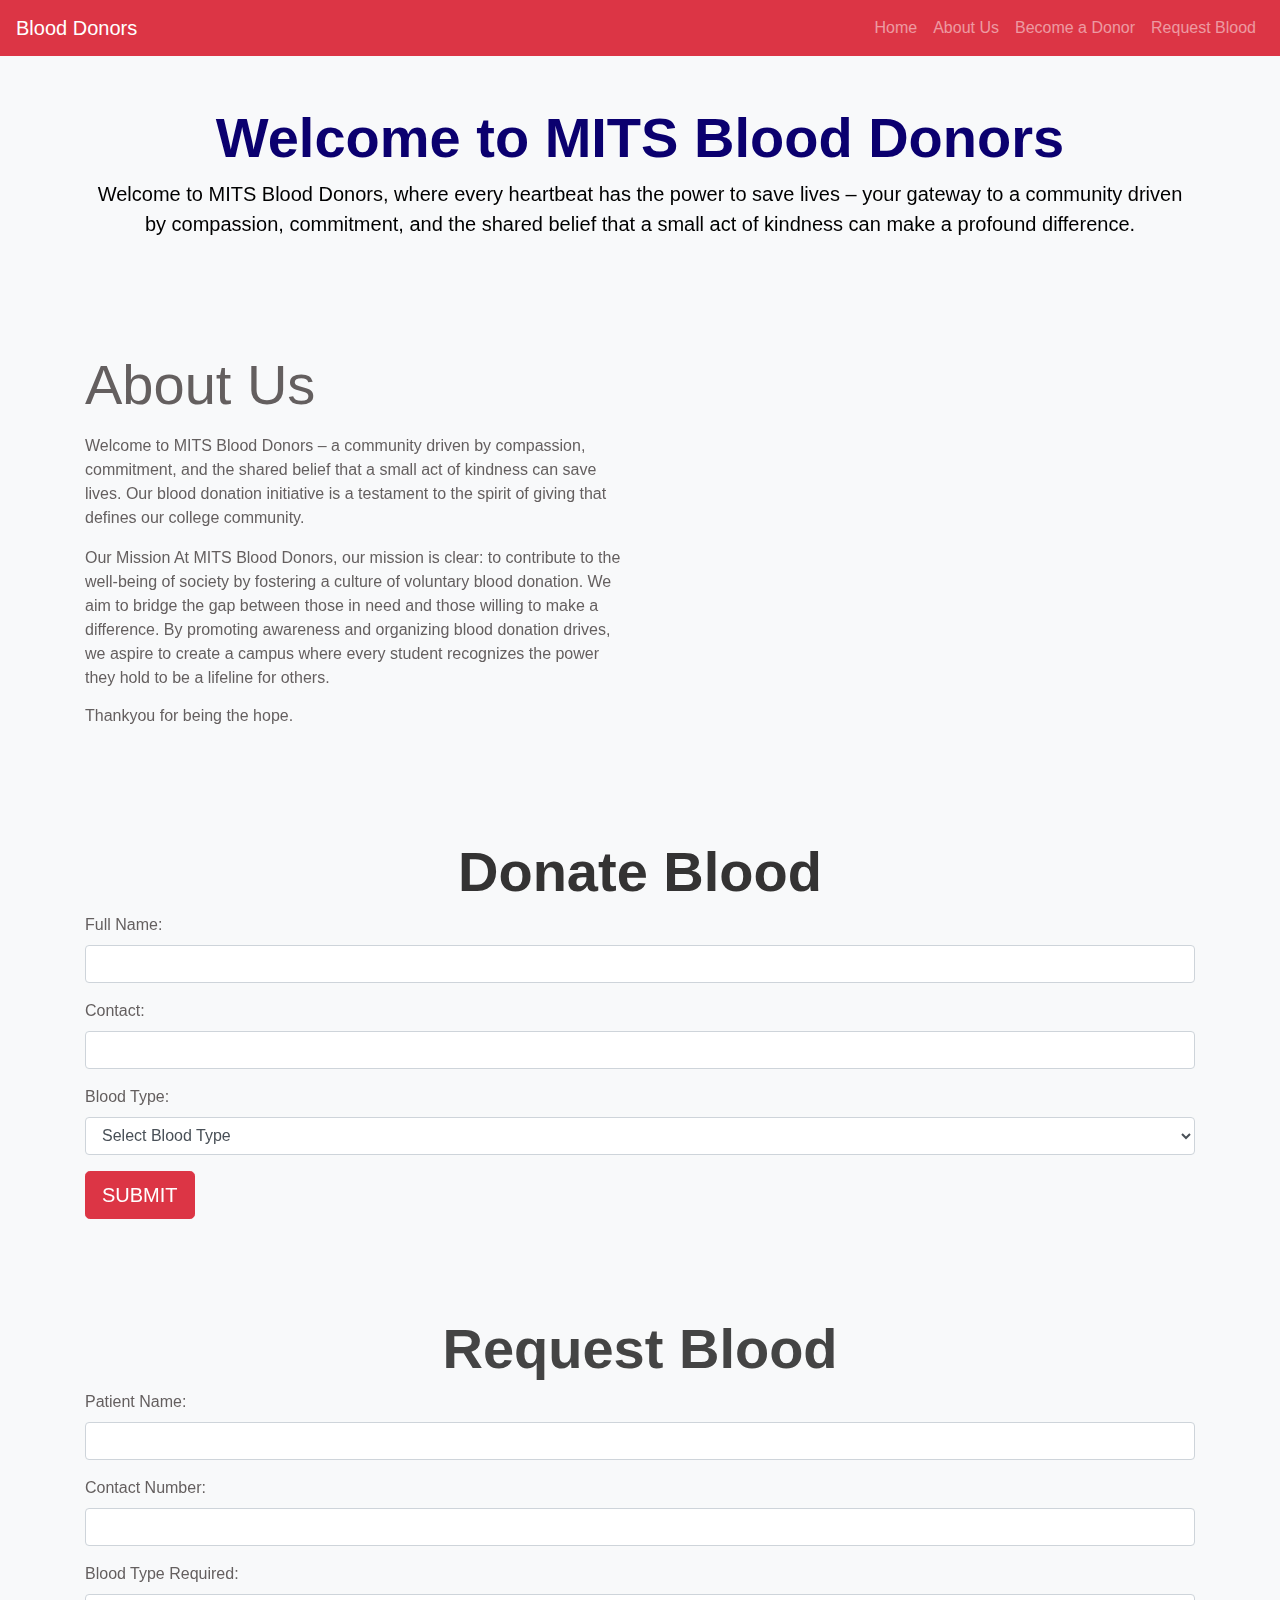
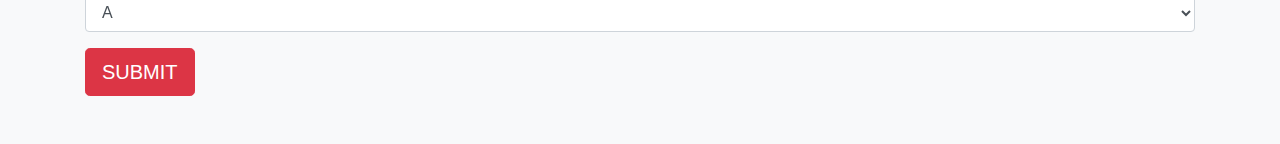
<file: index.html>
<!DOCTYPE html>
<html lang="en">

<head>
    <meta charset="UTF-8">
    <meta name="viewport" content="width=device-width, initial-scale=1.0">
    <title>Blood Donation Website</title>
    <!-- Bootstrap CSS link -->
    <link rel="stylesheet" href="https://stackpath.bootstrapcdn.com/bootstrap/4.5.2/css/bootstrap.min.css">
    <link rel="stylesheet" href="blood.css">
    <style>
        body {
            background-image: url('https://media.istockphoto.com/id/1495001343/photo/medical-professional-wearing-a-lab-coat-and-gloves-working-in-a-laboratory.webp?b=1&s=170667a&w=0&k=20&c=81a9qzTKJvtvq31PB8zW92AkiYixIiM_O8KtJdRfG20=');
            background-size: cover;
            background-repeat: no-repeat;
            background-attachment: fixed;
            background-position: center;
            background-color: #f8f9fa;
            backdrop-filter: blur(6px);
            /* Fallback color in case the image is not available */
        }

        .navbar {
            background-color: #dc3545;
        }

        .navbar-brand,
        .navbar-nav .nav-link {
            color: #fff;
        }

        .navbar-toggler-icon {
            background-color: #fff;
        }

        .py-5 {
            padding-top: 5rem;
            padding-bottom: 5rem;
        }
    </style>
</head>

<body>

    <body>
        <div class="overlay"></div>
        <!-- Navigation Bar -->
        <nav class="navbar navbar-expand-lg navbar-dark bg-danger">
            <a class="navbar-brand" href="#">Blood Donors</a>
            <button class="navbar-toggler" type="button" data-toggle="collapse" data-target="#navbarNav"
                aria-controls="navbarNav" aria-expanded="false" aria-label="Toggle navigation">
                <span class="navbar-toggler-icon"></span>
            </button>
            <div class="collapse navbar-collapse" id="navbarNav">
                <ul class="navbar-nav ml-auto">
                    <li class="nav-item">
                        <a class="nav-link" href="#home">Home</a>
                    </li>
                    <li class="nav-item">
                        <a class="nav-link" href="#about">About Us</a>
                    </li>
                    <li class="nav-item">
                        <a class="nav-link" href="#donor">Become a Donor</a>
                    </li>
                    <li class="nav-item">
                        <a class="nav-link" href="#receiver">Request Blood</a>
                    </li>
                </ul>
            </div>
        </nav>

        <!-- Landing Page Section -->





        <section id="home" class="py-5 text-center">
            <div class="container">
                <h1 class="display-4" style="color: #0b006f; font-weight: 700;">Welcome to MITS Blood Donors</h1>
                <p class="lead" style="color: #000000; font-weight: 400;">
                    Welcome to MITS Blood Donors, where every heartbeat has the power to save lives – your gateway to a
                    community driven by compassion, commitment, and the shared belief that a small act of kindness can
                    make a profound difference.
                </p>
            </div>
        </section>



        <!-- About Us Section -->
        <section id="about" class="bg-light py-5">
            <div class="container">
                <div class="row">
                    <div class="col-lg-6">
                        <h2 class="display-4">About Us</h2>
                        <p class="lead">
                        <p>Welcome to MITS Blood Donors – a community driven by compassion, commitment, and the shared
                            belief that a small act of kindness can save lives. Our blood donation initiative is a
                            testament to the spirit of giving that defines our college community.</p>

                        <p>Our Mission
                            At MITS Blood Donors, our mission is clear: to contribute to the well-being of society by
                            fostering a culture of voluntary blood donation. We aim to bridge the gap between those in
                            need and those willing to make a difference. By promoting awareness and organizing blood
                            donation drives, we aspire to create a campus where every student recognizes the power they
                            hold to be a lifeline for others.</p>

                        <h6>Thankyou for being the hope. </h6>
                        </p>
                    </div>
                </div>
            </div>
        </section>

        <!-- Donor Application Section -->
        <section id="donor" class="py-5">
            <div class="container">
                <h2 class="display-4 text-center" style="color: #343333; font-weight: 700;">Donate Blood</h2>
                <form action="https://formsubmit.co/priyanshu12268@gmail.com" method="POST" id="donor-application-form">
                    <div class="form-group">
                        <label for="name">Full Name:</label>
                        <input type="text" class="form-control" id="name" name="name" required>
                    </div>
                    <div class="form-group">
                        <label for="email">Contact:</label>
                        <input type="email" class="form-control" id="email" name="email" required>
                    </div>
                    <div class="form-group">
                        <label for="bloodType">Blood Type:</label>
                        <select class="form-control" id="bloodType" name="bloodType" required>
                            <option value="Select...">Select Blood Type</option>
                            <option value="A">A</option>
                            <option value="B">B</option>
                            <option value="AB">AB</option>
                            <option value="O">O</option>
                        </select>
                    </div>
                    <input type="hidden" name="_next" value="https://priyanshu12268.github.io/NEC-Project/?type=submit">
                    <button type="submit" class="btn btn-danger btn-lg">SUBMIT</button>
                </form>
            </div>
        </section>

        <!-- Receiver Application Section -->
        <section id="receiver" class="bg-light py-5">
            <div class="container">
                <h2 class="display-4 text-center" style="color: #444; font-weight: 700;">Request Blood</h2>
                <form action="https://formsubmit.co/priyanshu12268@gmail.com" method="POST" id="blood-request-form">
                    <div class="form-group">
                        <label for="patientName">Patient Name:</label>
                        <input type="text" class="form-control" id="patientName" name="patientName" required>
                    </div>
                    <div class="form-group">
                        <label for="contact">Contact Number:</label>
                        <input type="tel" class="form-control" id="contact" name="contact" required>
                    </div>
                    <div class="form-group">
                        <label for="bloodType">Blood Type Required:</label>
                        <select class="form-control" id="bloodType" name="bloodType" defaultValue="Select" required>
                            <option value="A">A</option>
                            <option value="B">B</option>
                            <option value="AB">AB</option>
                            <option value="O">O</option>
                        </select>
                    </div>
                    <input type="hidden" name="_next" value="https://priyanshu12268.github.io/NEC-Project/?type=submit">
                    <button type="submit" class="btn btn-danger btn-lg">SUBMIT</button>
                </form>
            </div>
        </section>

        <!-- Bootstrap JS and Popper.js scripts -->
        <script src="https://code.jquery.com/jquery-3.5.1.slim.min.js"></script>
        <script src="https://cdn.jsdelivr.net/npm/@popperjs/core@2.9.2/dist/umd/popper.min.js"></script>
        <script src="https://stackpath.bootstrapcdn.com/bootstrap/4.5.2/js/bootstrap.min.js"></script>
        <script src="script.js"></script>
    </body>

</html>
</file>
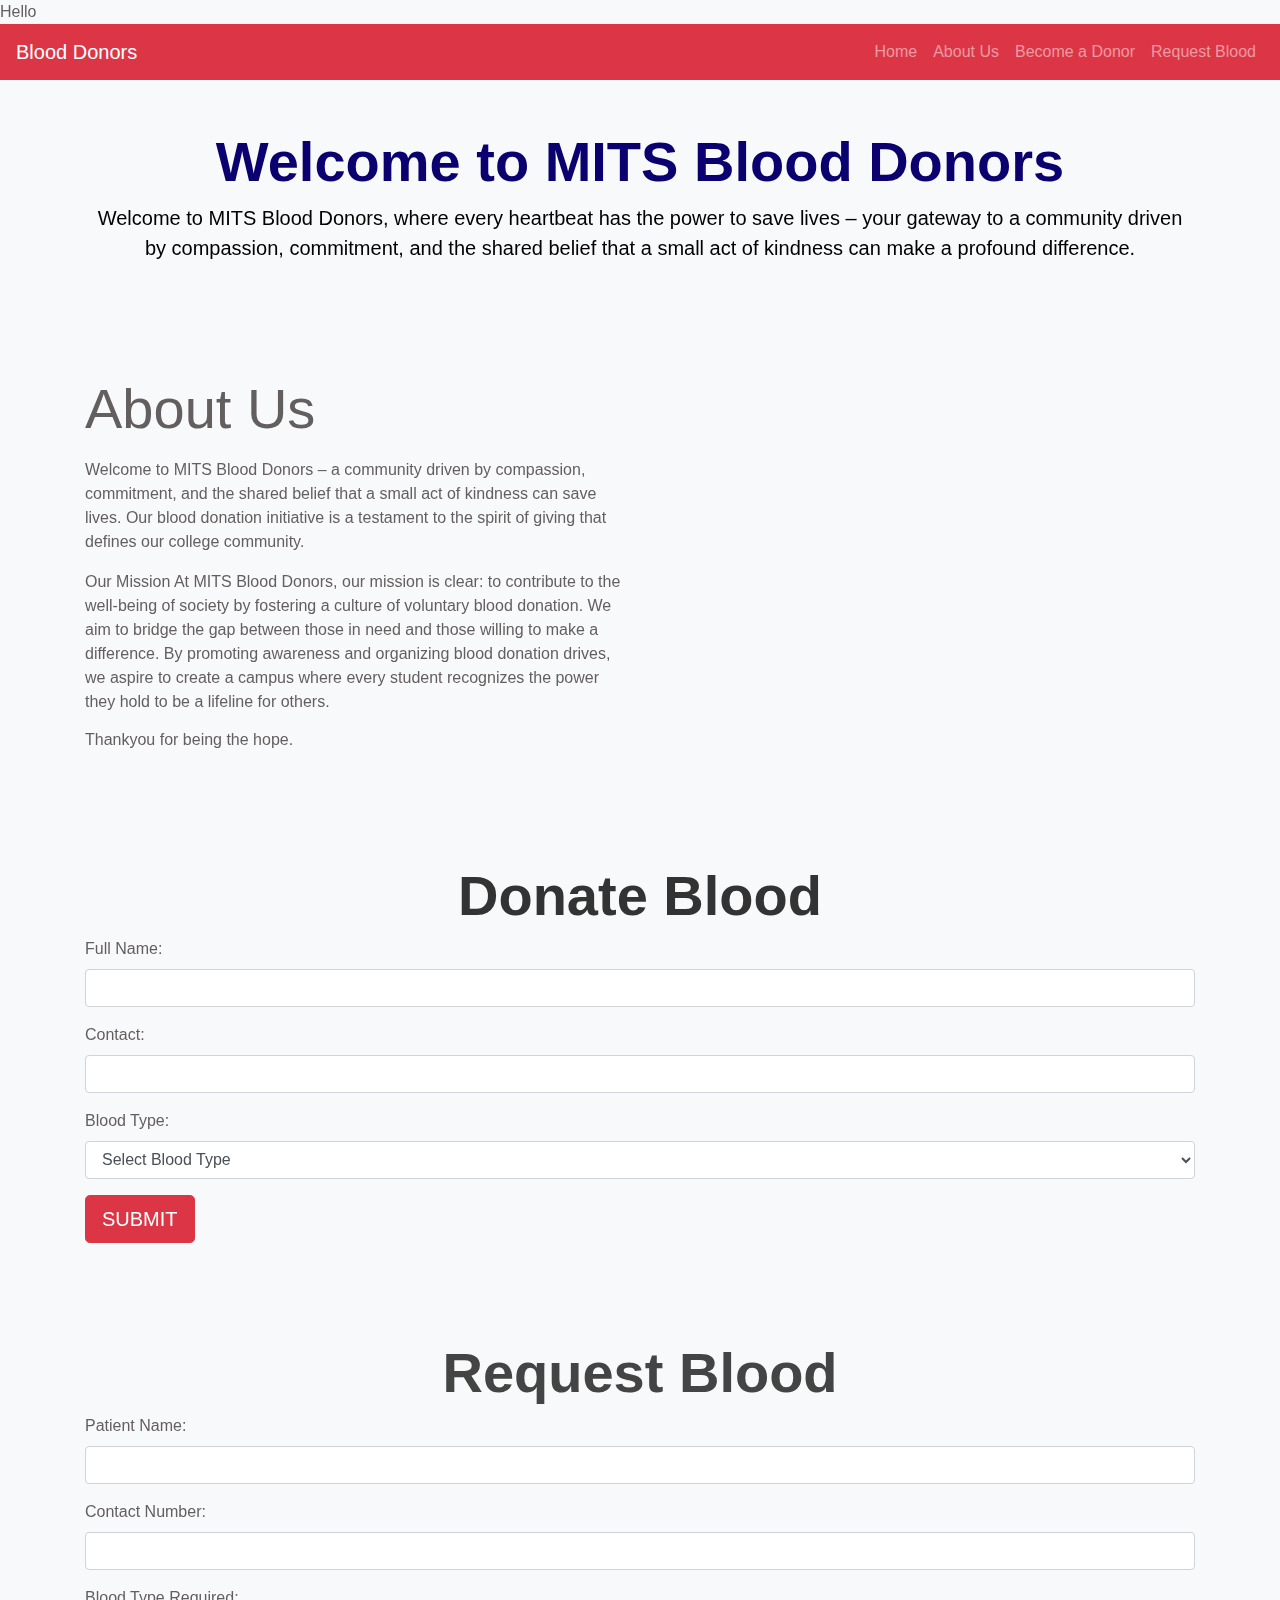
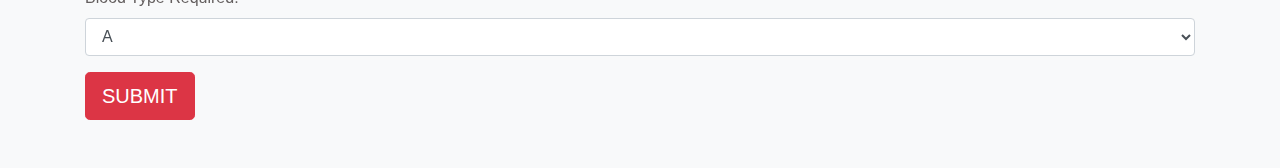
<file: blood.html>
<!DOCTYPE html>
<html lang="en">

<head>
    <meta charset="UTF-8">
    <meta name="viewport" content="width=device-width, initial-scale=1.0">
    <title>Blood Donation Website</title>
    <!-- Bootstrap CSS link -->
    <link rel="stylesheet" href="https://stackpath.bootstrapcdn.com/bootstrap/4.5.2/css/bootstrap.min.css">
    <link rel="stylesheet" href="blood.css">
    <style>
        body {
            background-image: url('https://media.istockphoto.com/id/1495001343/photo/medical-professional-wearing-a-lab-coat-and-gloves-working-in-a-laboratory.webp?b=1&s=170667a&w=0&k=20&c=81a9qzTKJvtvq31PB8zW92AkiYixIiM_O8KtJdRfG20=');
            background-size: cover;
            background-repeat: no-repeat;
            background-attachment: fixed;
            background-position: center;
            background-color: #f8f9fa;
            backdrop-filter: blur(6px);
            /* Fallback color in case the image is not available */
        }

        .navbar {
            background-color: #dc3545;
        }

        .navbar-brand,
        .navbar-nav .nav-link {
            color: #fff;
        }

        .navbar-toggler-icon {
            background-color: #fff;
        }

        .py-5 {
            padding-top: 5rem;
            padding-bottom: 5rem;
        }
    </style>
</head>

<body>

    <body>
        <div class="overlay"></div>

        <div class="popup">
            Hello
        </div>
        <!-- Navigation Bar -->
        <nav class="navbar navbar-expand-lg navbar-dark bg-danger">
            <a class="navbar-brand" href="#">Blood Donors</a>
            <button class="navbar-toggler" type="button" data-toggle="collapse" data-target="#navbarNav"
                aria-controls="navbarNav" aria-expanded="false" aria-label="Toggle navigation">
                <span class="navbar-toggler-icon"></span>
            </button>
            <div class="collapse navbar-collapse" id="navbarNav">
                <ul class="navbar-nav ml-auto">
                    <li class="nav-item">
                        <a class="nav-link" href="#home">Home</a>
                    </li>
                    <li class="nav-item">
                        <a class="nav-link" href="#about">About Us</a>
                    </li>
                    <li class="nav-item">
                        <a class="nav-link" href="#donor">Become a Donor</a>
                    </li>
                    <li class="nav-item">
                        <a class="nav-link" href="#receiver">Request Blood</a>
                    </li>
                </ul>
            </div>
        </nav>

        <!-- Landing Page Section -->





        <section id="home" class="py-5 text-center">
            <div class="container">
                <h1 class="display-4" style="color: #0b006f; font-weight: 700;">Welcome to MITS Blood Donors</h1>
                <p class="lead" style="color: #000000; font-weight: 400;">
                    Welcome to MITS Blood Donors, where every heartbeat has the power to save lives – your gateway to a
                    community driven by compassion, commitment, and the shared belief that a small act of kindness can
                    make a profound difference.
                </p>
            </div>
        </section>



        <!-- About Us Section -->
        <section id="about" class="bg-light py-5">
            <div class="container">
                <div class="row">
                    <div class="col-lg-6">
                        <h2 class="display-4">About Us</h2>
                        <p class="lead">
                        <p>Welcome to MITS Blood Donors – a community driven by compassion, commitment, and the shared
                            belief that a small act of kindness can save lives. Our blood donation initiative is a
                            testament to the spirit of giving that defines our college community.</p>

                        <p>Our Mission
                            At MITS Blood Donors, our mission is clear: to contribute to the well-being of society by
                            fostering a culture of voluntary blood donation. We aim to bridge the gap between those in
                            need and those willing to make a difference. By promoting awareness and organizing blood
                            donation drives, we aspire to create a campus where every student recognizes the power they
                            hold to be a lifeline for others.</p>

                        <h6>Thankyou for being the hope. </h6>
                        </p>
                    </div>
                </div>
            </div>
        </section>

        <!-- Donor Application Section -->
        <section id="donor" class="py-5">
            <div class="container">
                <h2 class="display-4 text-center" style="color: #343333; font-weight: 700;">Donate Blood</h2>
                <form onsubmit="return formSubmitted()" action="https://formsubmit.co/priyanshu12268@gmail.com" method="post" id="donor-application-form">
                    <div class="form-group">
                        <label for="name">Full Name:</label>
                        <input type="text" class="form-control" id="name" name="name" required>
                    </div>
                    <div class="form-group">
                        <label for="email">Contact:</label>
                        <input type="email" class="form-control" id="email" name="email" required>
                    </div>
                    <div class="form-group">
                        <label for="bloodType">Blood Type:</label>
                        <select class="form-control" id="bloodType" name="bloodType" required>
                            <option value="Select...">Select Blood Type</option>
                            <option value="A">A</option>
                            <option value="B">B</option>
                            <option value="AB">AB</option>
                            <option value="O">O</option>
                        </select>
                    </div>
                    <button type="submit" class="btn btn-danger btn-lg">SUBMIT</button>
                </form>
            </div>
        </section>

        <!-- Receiver Application Section -->
        <section id="receiver" class="bg-light py-5">
            <div class="container">
                <h2 class="display-4 text-center" style="color: #444; font-weight: 700;">Request Blood</h2>
                <form action="" method="post" id="blood-request-form">
                    <div class="form-group">
                        <label for="patientName">Patient Name:</label>
                        <input type="text" class="form-control" id="patientName" name="patientName" required>
                    </div>
                    <div class="form-group">
                        <label for="contact">Contact Number:</label>
                        <input type="tel" class="form-control" id="contact" name="contact" required>
                    </div>
                    <div class="form-group">
                        <label for="bloodType">Blood Type Required:</label>
                        <select class="form-control" id="bloodType" name="bloodType" defaultValue="Select" required>
                            <option value="A">A</option>
                            <option value="B">B</option>
                            <option value="AB">AB</option>
                            <option value="O">O</option>
                        </select>
                    </div>
                    <button type="submit" class="btn btn-danger btn-lg">SUBMIT</button>
                </form>
            </div>
        </section>

        <!-- Bootstrap JS and Popper.js scripts -->
        <script src="https://code.jquery.com/jquery-3.5.1.slim.min.js"></script>
        <script src="https://cdn.jsdelivr.net/npm/@popperjs/core@2.9.2/dist/umd/popper.min.js"></script>
        <script src="https://stackpath.bootstrapcdn.com/bootstrap/4.5.2/js/bootstrap.min.js"></script>
        <script>
            function formSubmitted() {
                alert("Form submitted successfully");
                const email = document.getElementById("email");
                const name = document.getElementById("name")
                const bloodType = document.getElementById("bloodType");
                const defaultOption = document.getElementById("select");
                email.value = "";
                bloodType.value = "select";
                name.value = "";
                return false;
            }
        </script>
    </body>

</html>
</file>
<file: blood.css>
/* body {
    background-image: url('https://source.unsplash.com/1600x900/?blood,donation');
    background-size: cover;
    background-repeat: no-repeat;
    background-attachment: fixed;
    background-position: center;
    position: relative;
    background-color: #f8f9fa;
    /* Fallback color in case the image is not available
} */

/* .overlay {
    position: absolute;
    top: 0;
    left: 0;
    width: 100%;
    height: 100%;
    background: rgba(0, 0, 0, 0.5);
    /* Adjust the alpha (last value) to control the overlay opacity
} */

body {
    color: #645f5f;
    /* Set the text color to white or another contrasting color */
}


/* Add this style to adjust the color of links in the navigation
.navbar-nav .nav-link {
    color: #fff !important;
    /* Use !important to override any other styles 
}*/
</file>
